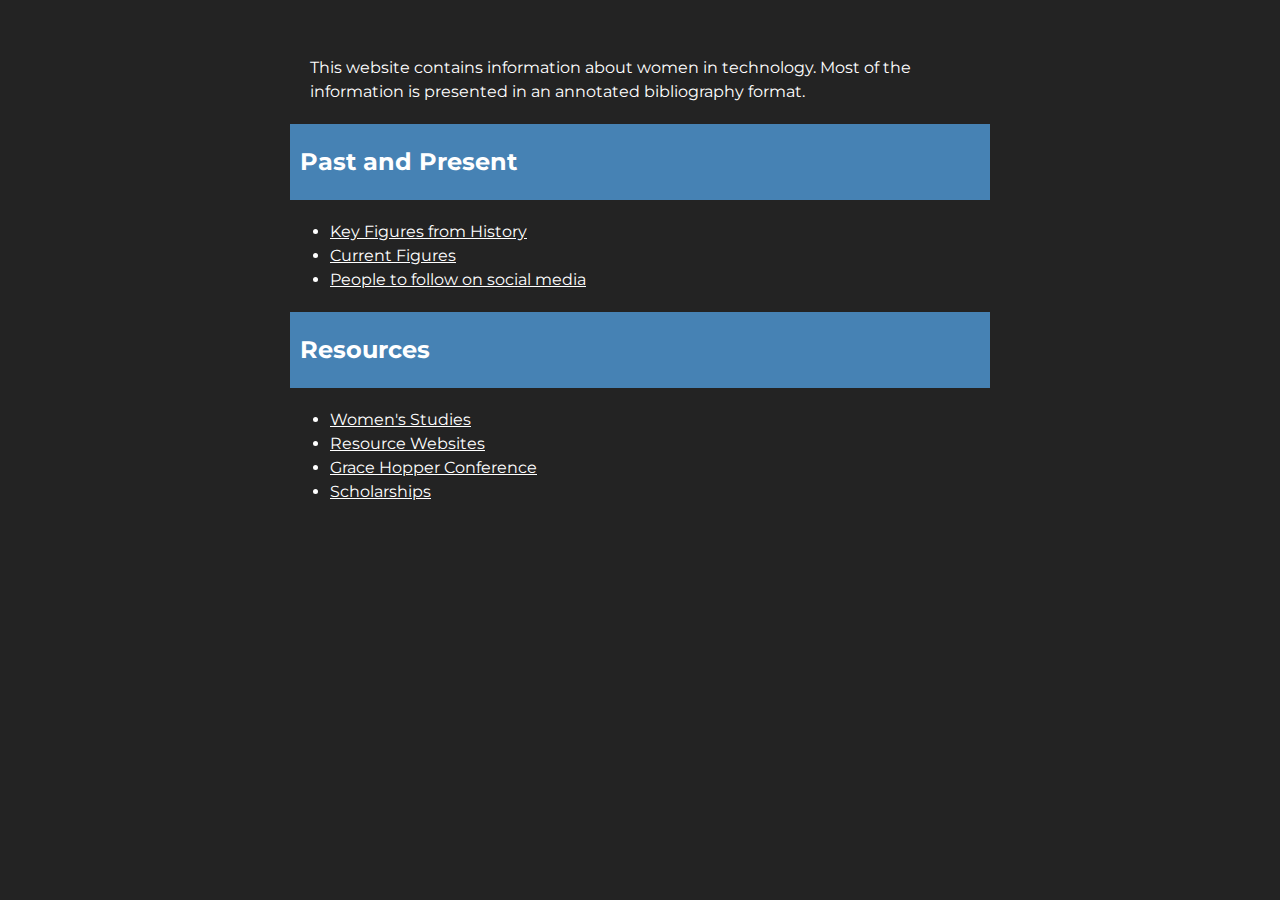
<file: index.html>
<!DOCTYPE html>
<html>
  <head>
    <!-- Page Information -->
    <meta charset="utf-8">
    <title>Tech Resources</title>
    <!-- Libraries -->
		<link href="https://fonts.googleapis.com/css?family=Montserrat" rel="stylesheet">
    <link rel="stylesheet" href="resources/stylesheet.css" media="screen" title="no title" charset="utf-8">
    <!-- Scripts -->
    <script src="https://cdnjs.cloudflare.com/ajax/libs/jquery/3.3.1/jquery.js" integrity="sha256-2Kok7MbOyxpgUVvAk/HJ2jigOSYS2auK4Pfzbm7uH60=" crossorigin="anonymous"></script>
  </head>

  <body>
    <div class="head" id="head"></div>
    <script>
      $("#head").load("resources/header.html");
    </script>
    <div id="container" class="container">
      <!-- Body -->
      <p class="annotation">
        This website contains information about women in technology.  Most of the information is presented in an annotated bibliography format.
      </p>
			<h2>Past and Present</h2>
      <ul>
  			<li><a href="page-historyFigures.html">Key Figures from History</a> <br /></li>
  			<li><a href="page-currentFigures.html">Current Figures</a> <br /></li>
  			<li><a href="page-socialMedia.html">People to follow on social media</a> <br /></li>
      </ul>
			<h2>Resources</h2>
      <ul>
        <li><a href="page-bibliography.html">Women's Studies</a> <br /></li>
  			<li><a href="page-websites.html">Resource Websites</a> <br /></li>
  			<li><a href="page-ghc.html">Grace Hopper Conference</a> <br /></li>
  			<li><a href="page-scholarships.html">Scholarships</a> <br /></li>
      </ul>
    </div>
  </body>
</html>
</file>
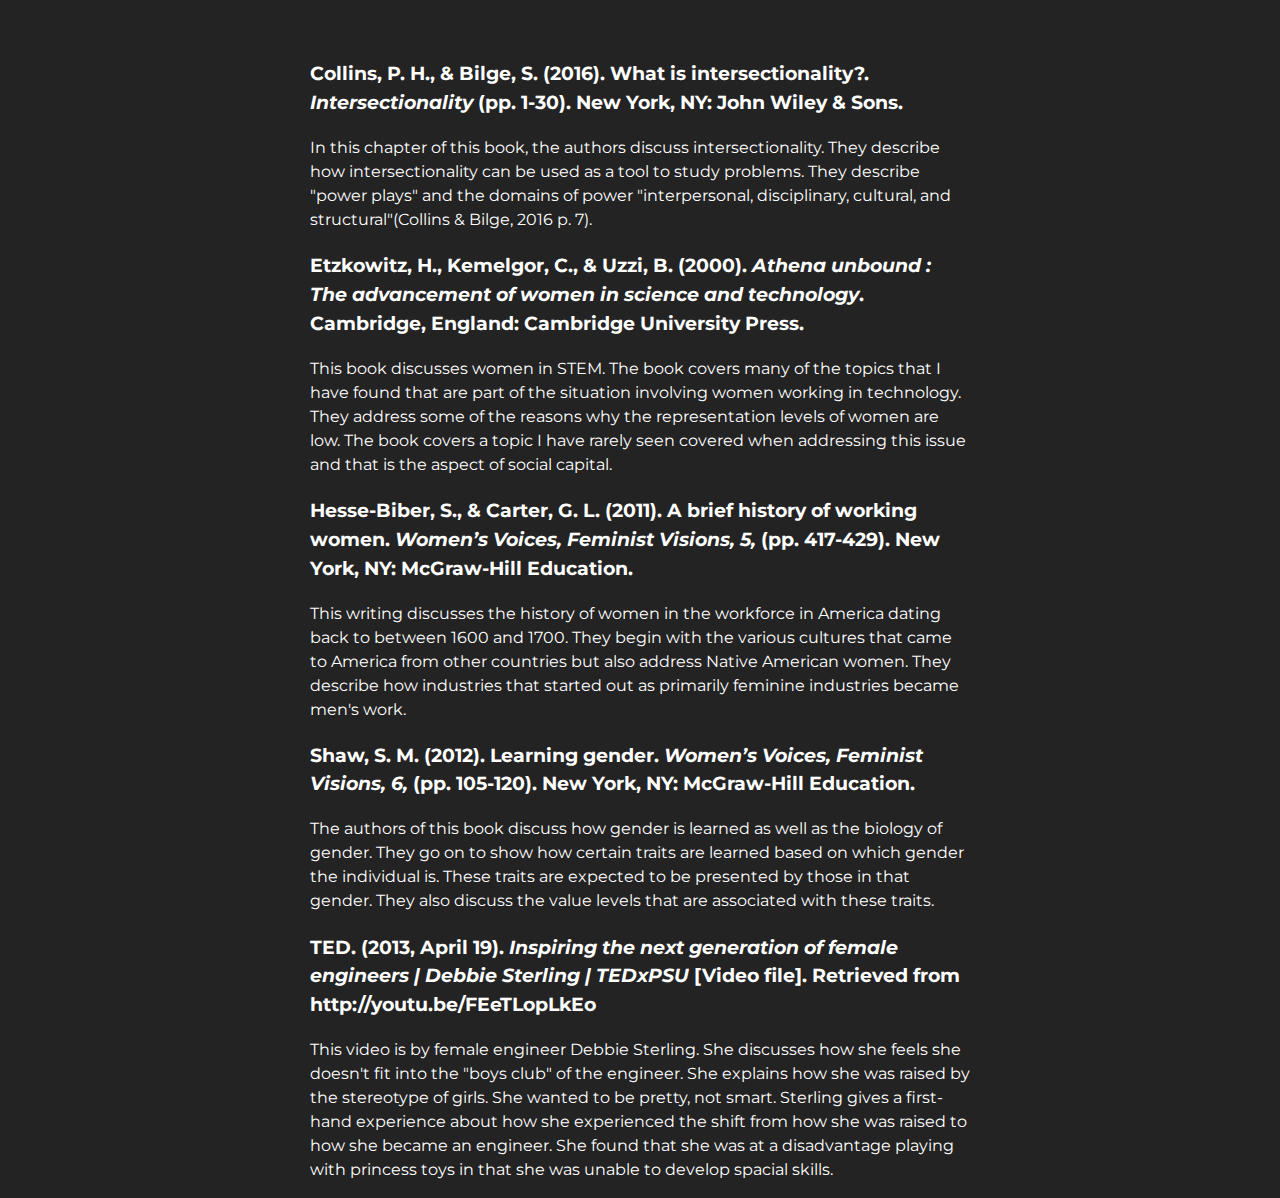
<file: page-bibliography.html>
<!DOCTYPE html>
<html>
  <head>
    <!-- Page Information -->
    <meta charset="utf-8">
    <title>Tech Resources</title>
    <!-- Libraries -->
		<link href="https://fonts.googleapis.com/css?family=Montserrat" rel="stylesheet">
    <link rel="stylesheet" href="resources/stylesheet.css" media="screen" title="no title" charset="utf-8">
    <!-- Scripts -->
    <script src="https://cdnjs.cloudflare.com/ajax/libs/jquery/3.3.1/jquery.js" integrity="sha256-2Kok7MbOyxpgUVvAk/HJ2jigOSYS2auK4Pfzbm7uH60=" crossorigin="anonymous"></script>
  </head>

  <body>
    <div id="head"></div>
    <script>
      $("#head").load("resources/header.html");
    </script>
    <div id="container" class="container">
      <!-- Body -->
      <p class="citation">
        Collins, P. H., & Bilge, S. (2016). What is intersectionality?. <em>Intersectionality</em> (pp. 1-30). New York, NY: John Wiley & Sons.
      </p>
      <p class="annotation">
				In this chapter of this book, the authors discuss intersectionality.  They describe how intersectionality can be used as a tool to study problems.  They describe "power plays" and the domains of power "interpersonal, disciplinary, cultural, and structural"(Collins & Bilge, 2016 p. 7).
			</p>
      <p class="citation">
        Etzkowitz, H., Kemelgor, C., & Uzzi, B. (2000). <em>Athena unbound : The advancement of women in science and technology</em>. Cambridge, England: Cambridge University Press.
      </p>
      <p class="annotation">
        This book discusses women in STEM.  The book covers many of the topics that I have found that are part of the situation involving women working in technology.  They address some of the reasons why the representation levels of women are low.  The book covers a topic I have rarely seen covered when addressing this issue and that is the aspect of social capital.
      </p>
      <p class="citation">
        Hesse-Biber, S., & Carter, G. L. (2011). A brief history of working women. <em>Women’s Voices, Feminist Visions, 5,</em> (pp. 417-429). New York, NY: McGraw-Hill Education.
      </p>
      <p class="annotation">
        This writing discusses the history of women in the workforce in America dating back to between 1600 and 1700.  They begin with the various cultures that came to America from other countries but also address Native American women.  They describe how industries that started out as primarily feminine industries became men's work.
      </p>
      <p class="citation">
        Shaw, S. M. (2012). Learning gender. <em>Women’s Voices, Feminist Visions, 6,</em> (pp. 105-120). New York, NY: McGraw-Hill Education.
      </p>
      <p class="annotation">
        The authors of this book discuss how gender is learned as well as the biology of gender.  They go on to show how certain traits are learned based on which gender the individual is.  These traits are expected to be presented by those in that gender.  They also discuss the value levels that are associated with these traits.
      </p>
      <p class="citation">
        TED. (2013, April 19). <em>Inspiring the next generation of female engineers | Debbie Sterling | TEDxPSU</em> [Video file]. Retrieved from http://youtu.be/FEeTLopLkEo
      </p>
      <p class="annotation">
        This video is by female engineer Debbie Sterling.  She discusses how she feels she doesn't fit into the "boys club" of the engineer.  She explains how she was raised by the stereotype of girls.  She wanted to be pretty, not smart.  Sterling gives a first-hand experience about how she experienced the shift from how she was raised to how she became an engineer.  She found that she was at a disadvantage playing with princess toys in that she was unable to develop spacial skills.
      </p>



    </div>
  </body>
</html>
</file>
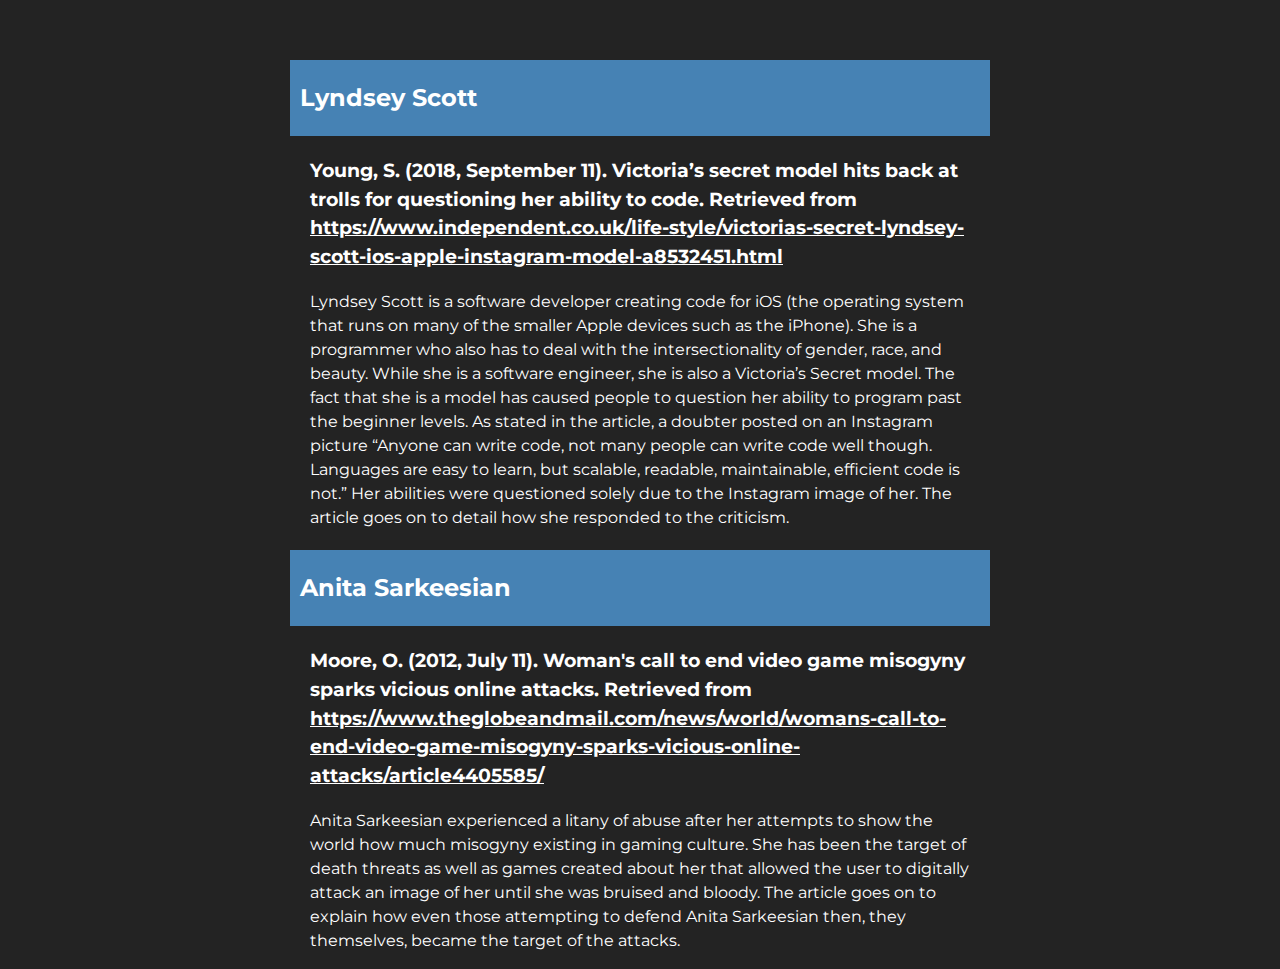
<file: page-currentFigures.html>
<!DOCTYPE html>
<html>
  <head>
    <!-- Page Information -->
    <meta charset="utf-8">
    <title>Tech Resources</title>
    <!-- Libraries -->
		<link href="https://fonts.googleapis.com/css?family=Montserrat" rel="stylesheet">
    <link rel="stylesheet" href="resources/stylesheet.css" media="screen" title="no title" charset="utf-8">
    <!-- Scripts -->
    <script src="https://cdnjs.cloudflare.com/ajax/libs/jquery/3.3.1/jquery.js" integrity="sha256-2Kok7MbOyxpgUVvAk/HJ2jigOSYS2auK4Pfzbm7uH60=" crossorigin="anonymous"></script>
  </head>

  <body>
    <div id="head"></div>
    <script>
      $("#head").load("resources/header.html");
    </script>
    <div id="container" class="container">
      <!-- Body -->
			<h2>Lyndsey Scott</h2>
				<p class="citation">
          Young, S. (2018, September 11). Victoria’s secret model hits back at trolls for questioning her ability to code. Retrieved from <a href="https://www.independent.co.uk/life-style/victorias-secret-lyndsey-scott-ios-apple-instagram-model-a8532451.html">https://www.independent.co.uk/life-style/victorias-secret-lyndsey-scott-ios-apple-instagram-model-a8532451.html</a>
				</p>
				<p class="annotation">
          Lyndsey Scott is a software developer creating code for iOS (the operating system that runs on many of the smaller Apple devices such as the iPhone).  She is a programmer who also has to deal with the intersectionality of gender, race, and beauty.  While she is a software engineer, she is also a Victoria’s Secret model.  The fact that she is a model has caused people to question her ability to program past the beginner levels.  As stated in the article, a doubter posted on an Instagram picture “Anyone can write code, not many people can write code well though. Languages are easy to learn, but scalable, readable, maintainable, efficient code is not.”  Her abilities were questioned solely due to the Instagram image of her. The article goes on to detail how she responded to the criticism.
				</p>
			<h2>Anita Sarkeesian</h2>
				<p class="citation">
          Moore, O. (2012, July 11). Woman's call to end video game misogyny sparks vicious online attacks. Retrieved from <a href="https://www.theglobeandmail.com/news/world/womans-call-to-end-video-game-misogyny-sparks-vicious-online-attacks/article4405585/">https://www.theglobeandmail.com/news/world/womans-call-to-end-video-game-misogyny-sparks-vicious-online-attacks/article4405585/</a>
				</p>
				<p class="annotation">
          Anita Sarkeesian experienced a litany of abuse after her attempts to show the world how much misogyny existing in gaming culture.  She has been the target of death threats as well as games created about her that allowed the user to digitally attack an image of her until she was bruised and bloody.  The article goes on to explain how even those attempting to defend Anita Sarkeesian then, they themselves, became the target of the attacks.
				</p>
			<!-- <h2>Michelle Simmons</h2> -->
				<!-- <p class="citation"> -->
          <!-- TO DO -->
				<!-- </p> -->
				<!-- <p class="annotation"> -->
          <!-- TO DO -->
				<!-- </p> -->
			<!-- <h2>Lucy Sanders</h2> -->
				<!-- <p class="citation"> -->
          <!-- TO DO -->
				<!-- </p> -->
				<!-- <p class="annotation"> -->
          <!-- TO DO -->
				<!-- </p> -->
    </div>
  </body>
</html>
</file>
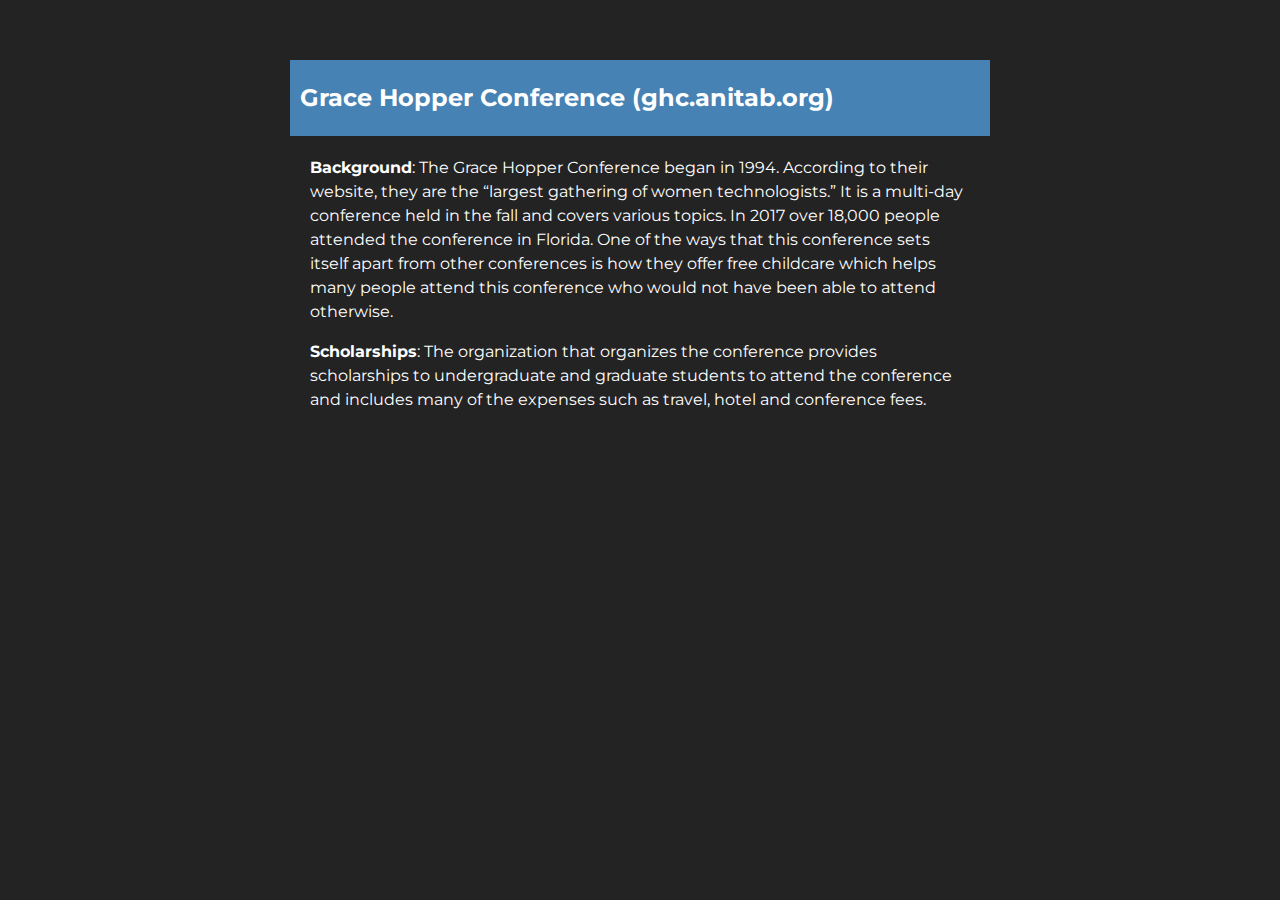
<file: page-ghc.html>
<!DOCTYPE html>
<html>
  <head>
    <!-- Page Information -->
    <meta charset="utf-8">
    <title>Tech Resources</title>
    <!-- Libraries -->
		<link href="https://fonts.googleapis.com/css?family=Montserrat" rel="stylesheet">
    <link rel="stylesheet" href="resources/stylesheet.css" media="screen" title="no title" charset="utf-8">
    <!-- Scripts -->
    <script src="https://cdnjs.cloudflare.com/ajax/libs/jquery/3.3.1/jquery.js" integrity="sha256-2Kok7MbOyxpgUVvAk/HJ2jigOSYS2auK4Pfzbm7uH60=" crossorigin="anonymous"></script>
  </head>

  <body>
    <div id="head"></div>
    <script>
      $("#head").load("resources/header.html");
    </script>
    <div id="container" class="container">
      <!-- Body -->
			<a href="https://ghc.anitab.org/" class="linkheader">Grace Hopper Conference (ghc.anitab.org)</a>
				<p class="annotation">
					<strong>Background</strong>:  The Grace Hopper Conference began in 1994.  According to their website, they are the “largest gathering of women technologists.”  It is a multi-day conference held in the fall and covers various topics.  In 2017 over 18,000 people attended the conference in Florida.  One of the ways that this conference sets itself apart from other conferences is how they offer free childcare which helps many people attend this conference who would not have been able to attend otherwise.
				</p>
				<p class="annotation">
					<strong>Scholarships</strong>: The organization that organizes the conference provides scholarships to undergraduate and graduate students to attend the conference and includes many of the expenses such as travel, hotel and conference fees.
				</p>
    </div>
  </body>
</html>
</file>
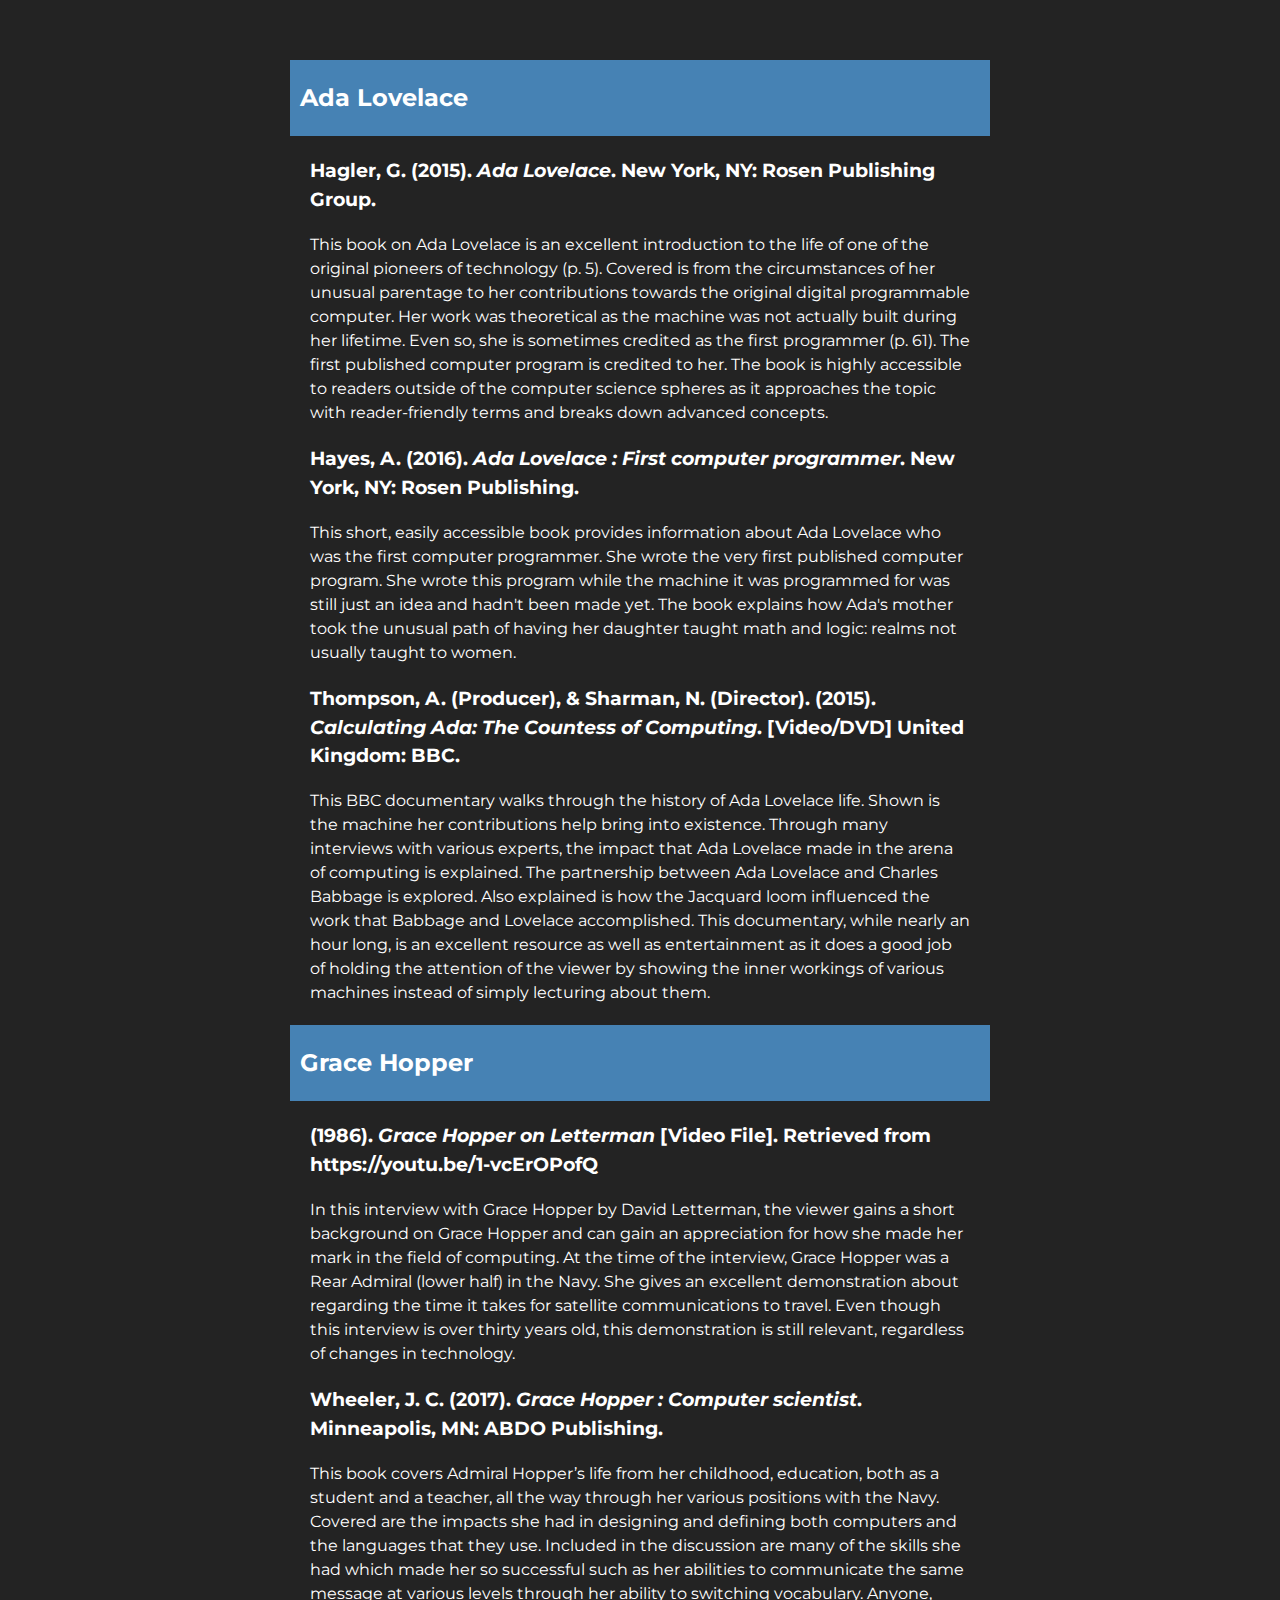
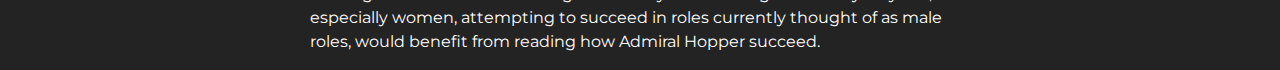
<file: page-historyFigures.html>
<!DOCTYPE html>
<html>
  <head>
    <!-- Page Information -->
    <meta charset="utf-8">
    <title>Tech Resources</title>
    <!-- Libraries -->
		<link href="https://fonts.googleapis.com/css?family=Montserrat" rel="stylesheet">
    <link rel="stylesheet" href="resources/stylesheet.css" media="screen" title="no title" charset="utf-8">
    <!-- Scripts -->
    <script src="https://cdnjs.cloudflare.com/ajax/libs/jquery/3.3.1/jquery.js" integrity="sha256-2Kok7MbOyxpgUVvAk/HJ2jigOSYS2auK4Pfzbm7uH60=" crossorigin="anonymous"></script>
  </head>

  <body>
    <div id="head"></div>
    <script>
      $("#head").load("resources/header.html");
    </script>
    <div id="container" class="container">
      <!-- Body -->
      <h2>Ada Lovelace</h2>
  			<p class="citation">
          Hagler, G. (2015). <em>Ada Lovelace</em>. New York, NY: Rosen Publishing Group.
        </p>
        <p class="annotation">
          This book on Ada Lovelace is an excellent introduction to the life of one of the original pioneers of technology (p. 5).  Covered is from the circumstances of her unusual parentage to her contributions towards the original digital programmable computer.  Her work was theoretical as the machine was not actually built during her lifetime.  Even so, she is sometimes credited as the first programmer (p. 61).  The first published computer program is credited to her.  The book is highly accessible to readers outside of the computer science spheres as it approaches the topic with reader-friendly terms and breaks down advanced concepts.
        </p>
	      <p class="citation">
	        Hayes, A. (2016). <em>Ada Lovelace : First computer programmer</em>. New York, NY: Rosen Publishing.
	      </p>
	      <p class="annotation">
	        This short, easily accessible book provides information about Ada Lovelace who was the first computer programmer.  She wrote the very first published computer program.  She wrote this program while the machine it was programmed for was still just an idea and hadn't been made yet.  The book explains how Ada's mother took the unusual path of having her daughter taught math and logic: realms not usually taught to women.
	      </p>
        <p class="citation">
          Thompson, A. (Producer), & Sharman, N. (Director). (2015). <em>Calculating Ada: The Countess of Computing</em>. [Video/DVD] United Kingdom: BBC.
        </p>
        <p class="annotation">
          This BBC documentary walks through the history of Ada Lovelace life.  Shown is the machine her contributions help bring into existence.  Through many interviews with various experts, the impact that Ada Lovelace made in the arena of computing is explained.  The partnership between Ada Lovelace and Charles Babbage is explored.  Also explained is how the Jacquard loom influenced the work that Babbage and Lovelace accomplished.  This documentary, while nearly an hour long, is an excellent resource as well as entertainment as it does a good job of holding the attention of the viewer by showing the inner workings of various machines instead of simply lecturing about them.
        </p>
      <h2>Grace Hopper</h2>
  			<p class="citation">
          (1986). <em>Grace Hopper on Letterman</em> [Video File]. Retrieved from https://youtu.be/1-vcErOPofQ
        </p>
        <p class="annotation">
          In this interview with Grace Hopper by David Letterman, the viewer gains a short background on Grace Hopper and can gain an appreciation for how she made her mark in the field of computing.  At the time of the interview, Grace Hopper was a Rear Admiral (lower half) in the Navy.  She gives an excellent demonstration about regarding the time it takes for satellite communications to travel.  Even though this interview is over thirty years old, this demonstration is still relevant, regardless of changes in technology.
        </p>
  			<p class="citation">
          Wheeler, J. C. (2017). <em>Grace Hopper : Computer scientist</em>. Minneapolis, MN: ABDO Publishing.
        </p>
        <p class="annotation">
          This book covers Admiral Hopper’s life from her childhood, education, both as a student and a teacher, all the way through her various positions with the Navy.  Covered are the impacts she had in designing and defining both computers and the languages that they use.  Included in the discussion are many of the skills she had which made her so successful such as her abilities to communicate the same message at various levels through her ability to switching vocabulary.  Anyone, especially women, attempting to succeed in roles currently thought of as male roles, would benefit from reading how Admiral Hopper succeed.

        </p>
    </div>
  </body>
</html>
</file>
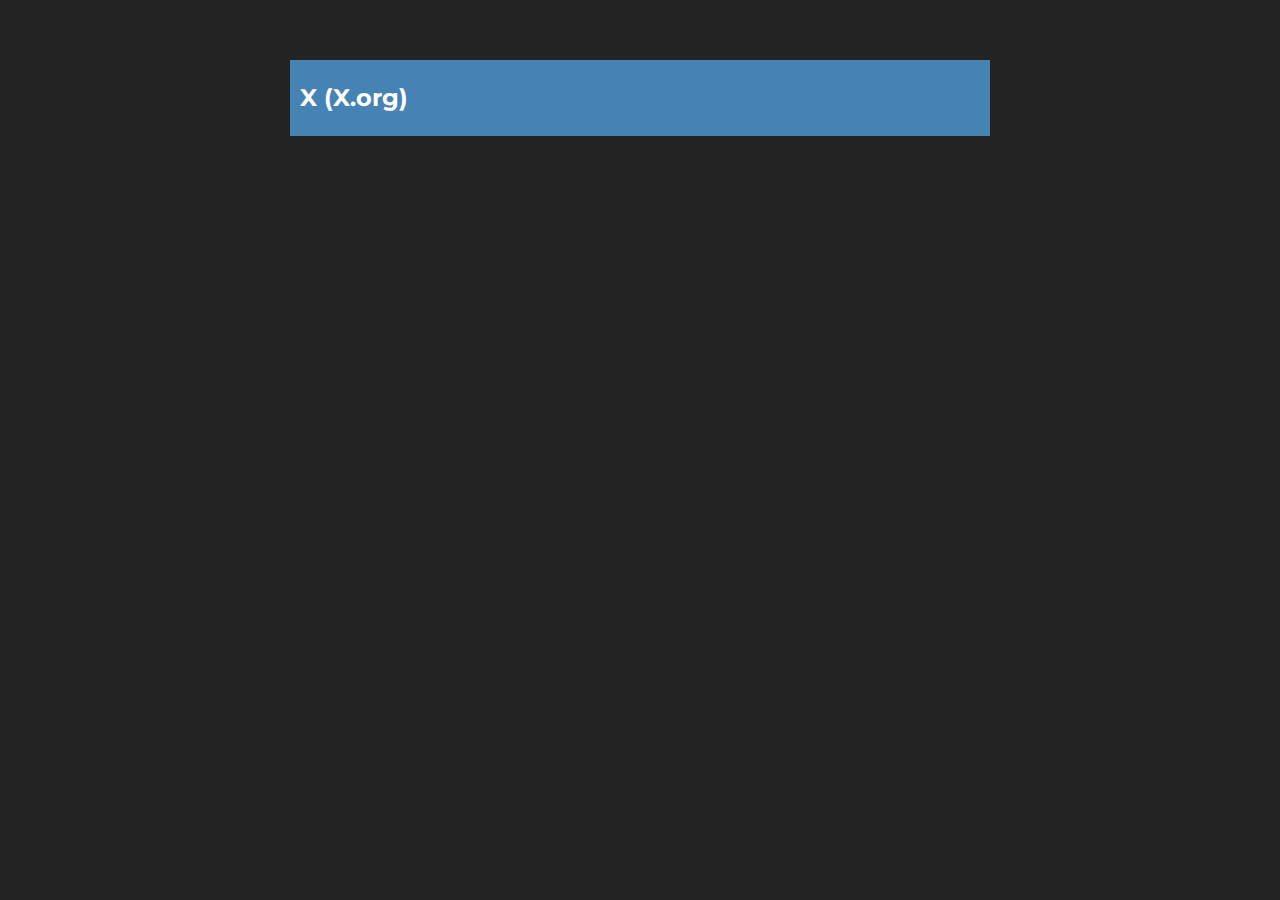
<file: page-mentoring.html>
<!DOCTYPE html>
<html>
  <head>
    <!-- Page Information -->
    <meta charset="utf-8">
    <title>Tech Resources</title>
    <!-- Libraries -->
		<link href="https://fonts.googleapis.com/css?family=Montserrat" rel="stylesheet">
    <link rel="stylesheet" href="resources/stylesheet.css" media="screen" title="no title" charset="utf-8">
    <!-- Scripts -->
    <script src="https://cdnjs.cloudflare.com/ajax/libs/jquery/3.3.1/jquery.js" integrity="sha256-2Kok7MbOyxpgUVvAk/HJ2jigOSYS2auK4Pfzbm7uH60=" crossorigin="anonymous"></script>
  </head>

  <body>
    <div id="head"></div>
    <script>
      $("#head").load("resources/header.html");
    </script>
    <div id="container" class="container">
      <!-- Body -->
			<h2><a href="">X (X.org)<a></h2>
				<p class="annotation">
          <!-- TODO -->
				</p>
    </div>
  </body>
</html>
</file>
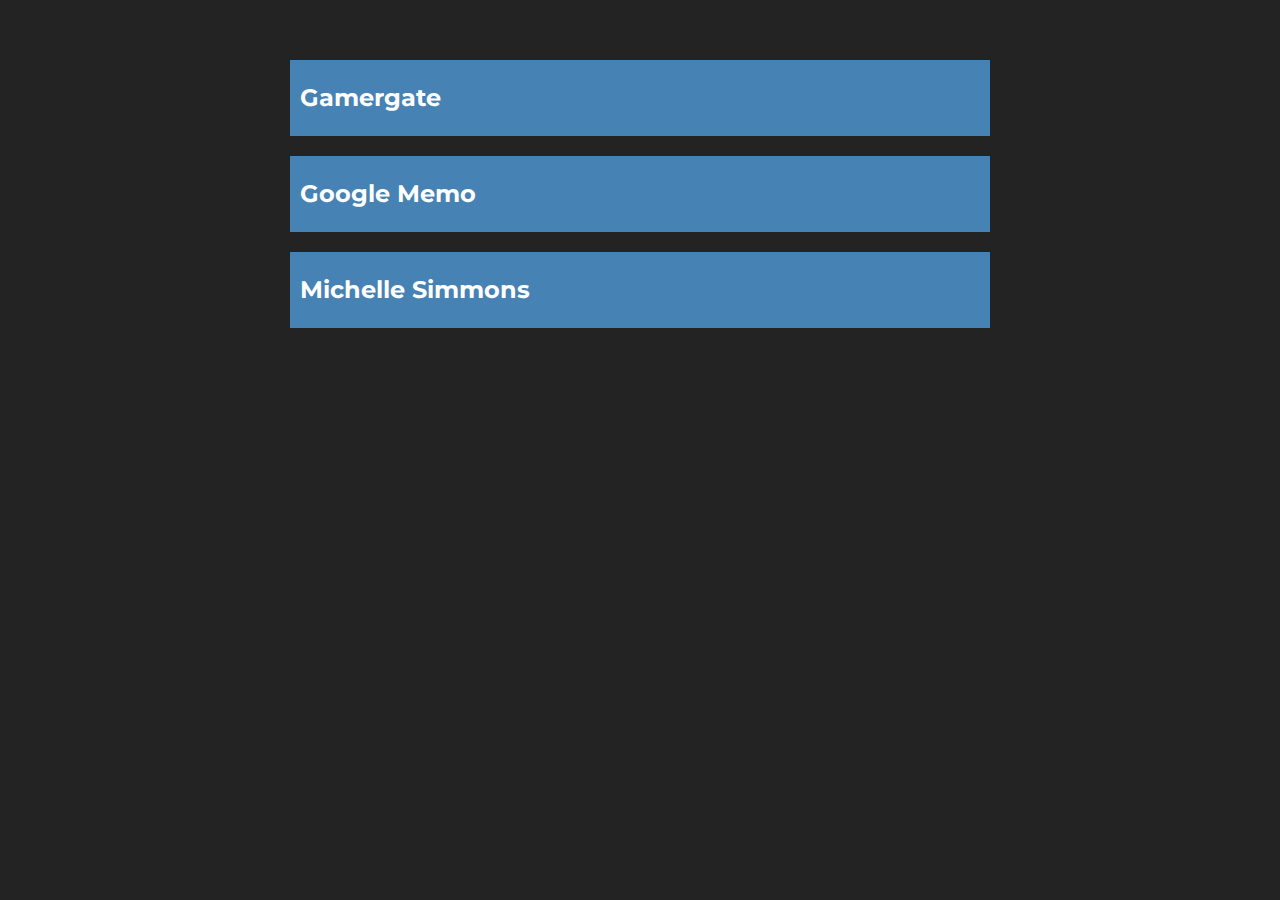
<file: page-recentIssues.html>
<!DOCTYPE html>
<html>
  <head>
    <!-- Page Information -->
    <meta charset="utf-8">
    <title>Tech Resources</title>
    <!-- Libraries -->
		<link href="https://fonts.googleapis.com/css?family=Montserrat" rel="stylesheet">
    <link rel="stylesheet" href="resources/stylesheet.css" media="screen" title="no title" charset="utf-8">
    <!-- Scripts -->
    <script src="https://cdnjs.cloudflare.com/ajax/libs/jquery/3.3.1/jquery.js" integrity="sha256-2Kok7MbOyxpgUVvAk/HJ2jigOSYS2auK4Pfzbm7uH60=" crossorigin="anonymous"></script>
  </head>

  <body>
    <div id="head"></div>
    <script>
      $("#head").load("resources/header.html");
    </script>
    <div id="container" class="container">
      <!-- Body -->
			<h2>Gamergate</h2>
				<p class="citation">
          <!-- TODO -->
				</p>
				<p class="annotation">
          <!-- TODO -->
				</p>
			<h2>Google Memo</h2>
				<p class="citation">
          <!-- TODO -->
				</p>
				<p class="annotation">
          <!-- TODO -->
				</p>
			<h2>Michelle Simmons</h2>
				<p class="citation">
          <!-- TODO -->
				</p>
				<p class="annotation">
          <!-- TODO -->
				</p>
    </div>
  </body>
</html>
</file>
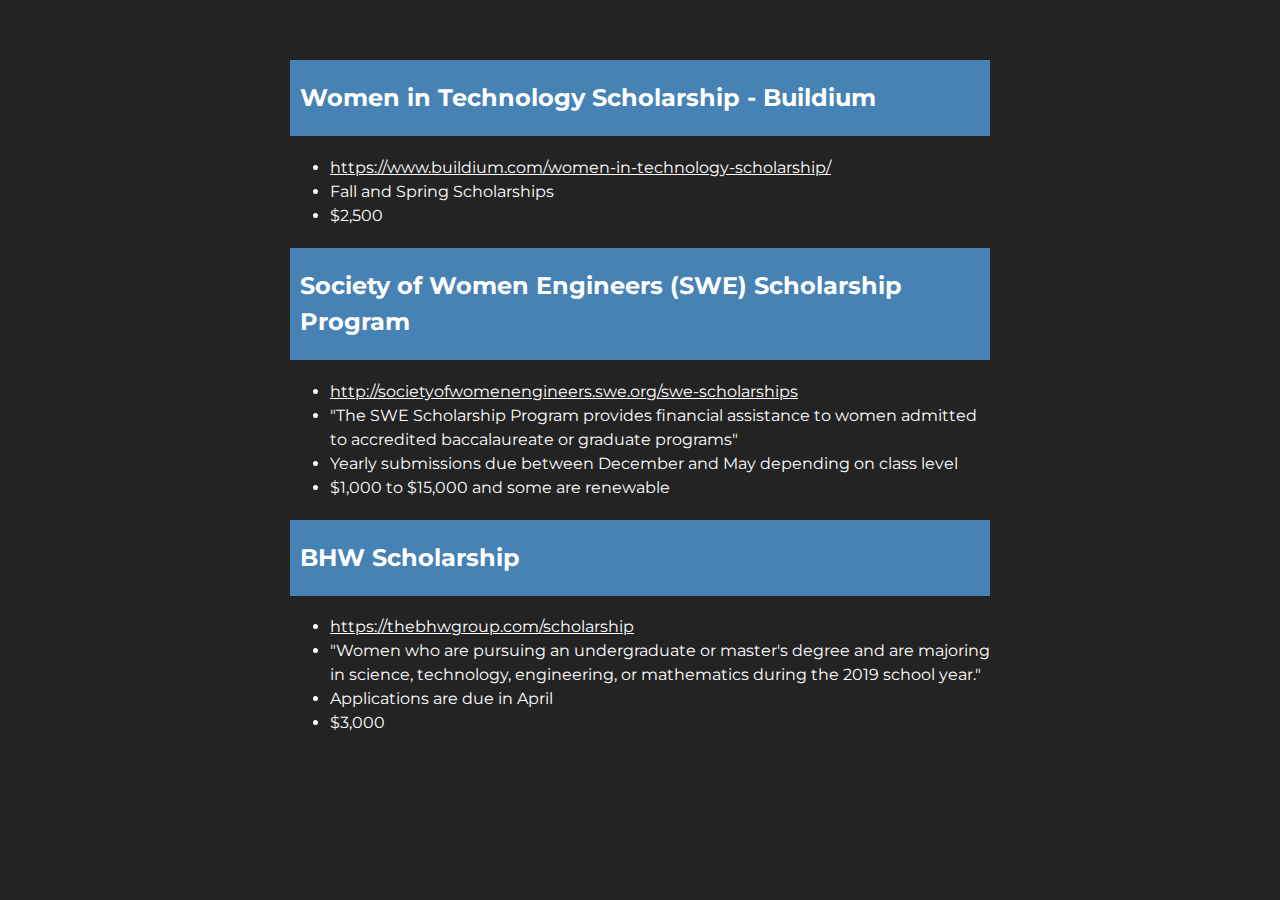
<file: page-scholarships.html>
<!DOCTYPE html>
<html>
  <head>
    <!-- Page Information -->
    <meta charset="utf-8">
    <title>Tech Resources</title>
    <!-- Libraries -->
		<link href="https://fonts.googleapis.com/css?family=Montserrat" rel="stylesheet">
    <link rel="stylesheet" href="resources/stylesheet.css" media="screen" title="no title" charset="utf-8">
    <!-- Scripts -->
    <script src="https://cdnjs.cloudflare.com/ajax/libs/jquery/3.3.1/jquery.js" integrity="sha256-2Kok7MbOyxpgUVvAk/HJ2jigOSYS2auK4Pfzbm7uH60=" crossorigin="anonymous"></script>
  </head>

  <body>
    <div id="head"></div>
    <script>
      $("#head").load("resources/header.html");
    </script>
    <div id="container" class="container">
      <!-- Body -->
			<a href="https://www.buildium.com/women-in-technology-scholarship/" class="linkheader">Women in Technology Scholarship - Buildium</a>
			<p class="annotation">
        <ul>
					<li><a href="https://www.buildium.com/women-in-technology-scholarship/">https://www.buildium.com/women-in-technology-scholarship/</a></li>
					<li>Fall and Spring Scholarships</li>
					<li>$2,500</li>
				</ul>
			</p>
			<a href="http://societyofwomenengineers.swe.org/swe-scholarships" class="linkheader">Society of Women Engineers (SWE) Scholarship Program</a>
			<p class="annotation">
        <ul>
					<li><a href="http://societyofwomenengineers.swe.org/swe-scholarships">http://societyofwomenengineers.swe.org/swe-scholarships</a></li>
					<li>"The SWE Scholarship Program provides financial assistance to women admitted to accredited baccalaureate or graduate programs"</li>
					<li>Yearly submissions due between December and May depending on class level</li>
					<li>$1,000 to $15,000 and some are renewable</li>
				</ul>
			</p>
			<a href="https://thebhwgroup.com/scholarship" class="linkheader">BHW Scholarship</a>
			<p class="annotation">
        <ul>
					<li><a href="https://thebhwgroup.com/scholarship">https://thebhwgroup.com/scholarship</a></li>
					<li>"Women who are pursuing an undergraduate or master's degree and are majoring in science, technology, engineering, or mathematics during the 2019 school year."</li>
					<li>Applications are due in April</li>
					<li>$3,000</li>
				</ul>
			</p>
    </div>
  </body>
</html>
</file>
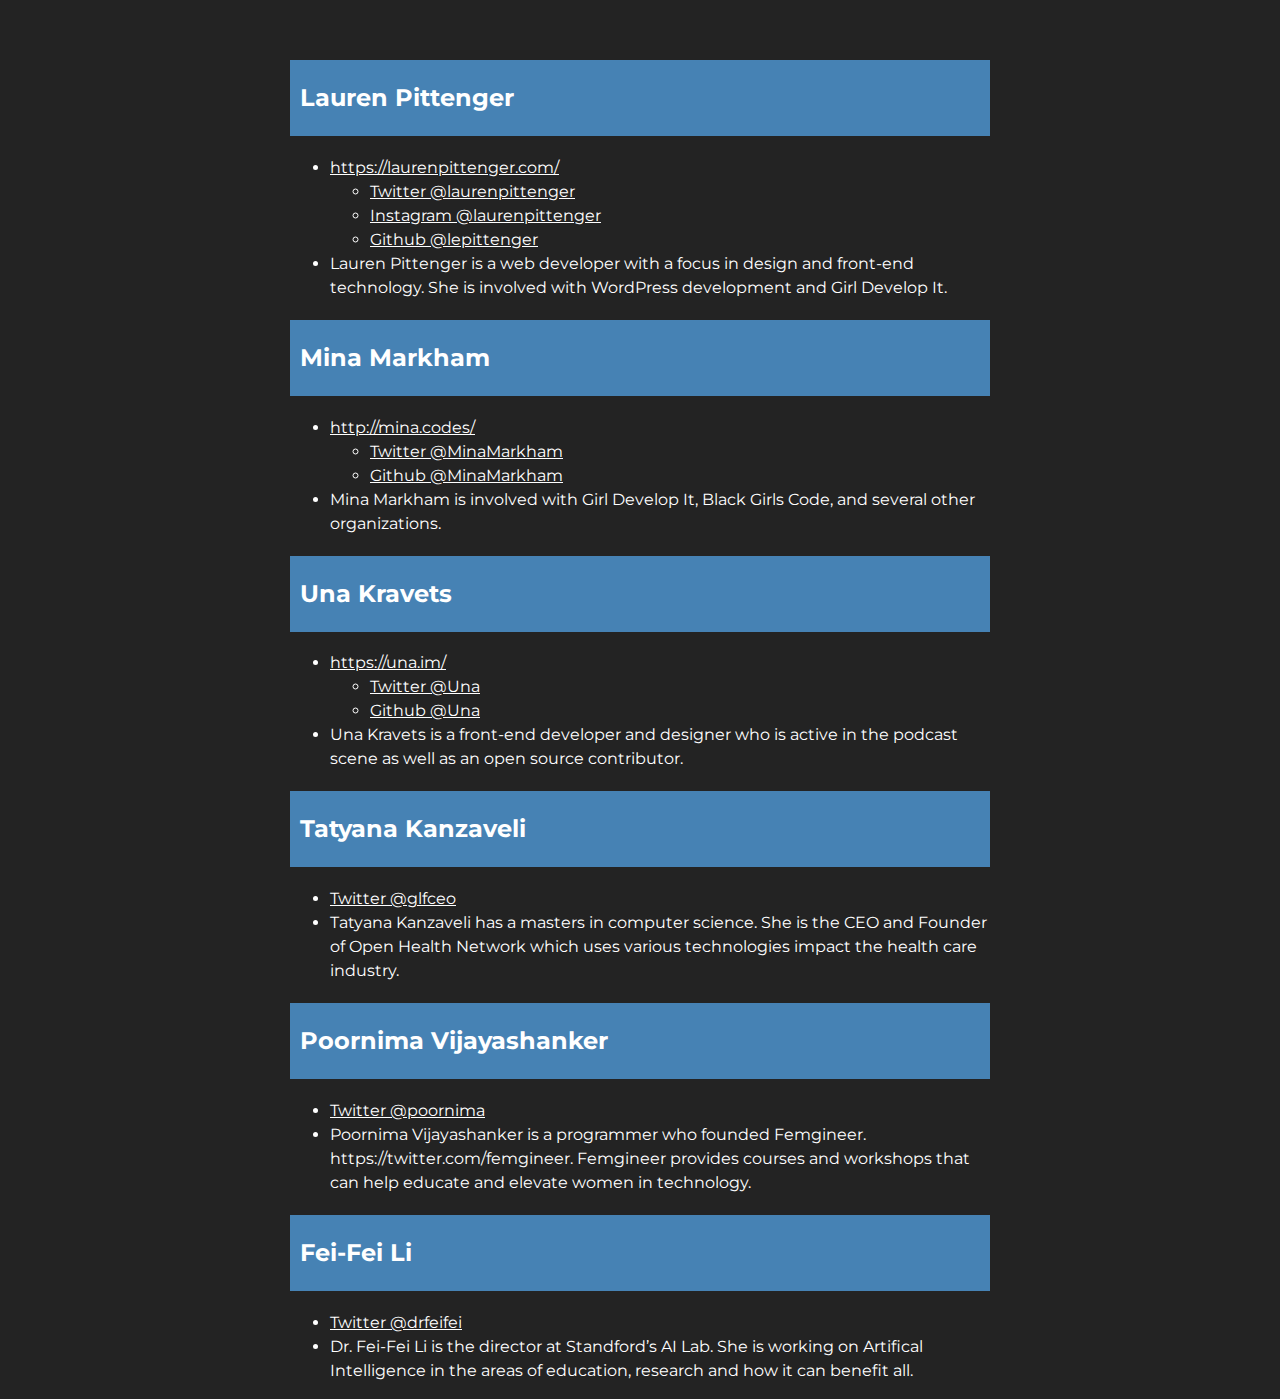
<file: page-socialMedia.html>
<!DOCTYPE html>
<html>
  <head>
    <!-- Page Information -->
    <meta charset="utf-8">
    <title>Tech Resources</title>
    <!-- Libraries -->
		<link href="https://fonts.googleapis.com/css?family=Montserrat" rel="stylesheet">
    <link rel="stylesheet" href="resources/stylesheet.css" media="screen" title="no title" charset="utf-8">
    <!-- Scripts -->
    <script src="https://cdnjs.cloudflare.com/ajax/libs/jquery/3.3.1/jquery.js" integrity="sha256-2Kok7MbOyxpgUVvAk/HJ2jigOSYS2auK4Pfzbm7uH60=" crossorigin="anonymous"></script>
  </head>

  <body>
    <div id="head"></div>
    <script>
      $("#head").load("resources/header.html");
    </script>
    <div id="container" class="container">
      <!-- Body -->
			<a href="https://laurenpittenger.com/" class="linkheader">Lauren Pittenger</a>
			<p class="annotation">
        <ul>
					<li><a href="https://laurenpittenger.com/">https://laurenpittenger.com/</a></li>
					<ul>
						<li><a href="https://twitter.com/laurenpittenger">Twitter @laurenpittenger</a></li>
						<li><a href="https://www.instagram.com/laurenpittenger/">Instagram @laurenpittenger</a></li>
						<li><a href="https://github.com/lepittenger">Github @lepittenger</a></li>
					</ul>
					<li>Lauren Pittenger is a web developer with a focus in design and front-end technology.  She is involved with WordPress development and Girl Develop It.</li>
				</ul>
			</p>
			<a href="http://mina.codes/" class="linkheader">Mina Markham</a>
			<p class="annotation">
        <ul>
					<li><a href="http://mina.codes/">http://mina.codes/</a></li>
					<ul>
						<li><a href="https://twitter.com/MinaMarkham">Twitter @MinaMarkham</a></li>
						<li><a href="https://github.com/MinaMarkham">Github @MinaMarkham</a></li>
					</ul>
					<li>Mina Markham is involved with Girl Develop It, Black Girls Code, and several other organizations.</li>
				</ul>
			</p>
			<a href="https://una.im/" class="linkheader">Una Kravets</a>
			<p class="annotation">
        <ul>
					<li><a href="https://una.im/">https://una.im/</a></li>
					<ul>
						<li><a href="https://twitter.com/Una">Twitter @Una</a></li>
						<li><a href="https://github.com/una">Github @Una</a></li>
					</ul>
					<li>Una Kravets is a front-end developer and designer who is active in the podcast scene as well as an open source contributor.</li>
				</ul>
			</p>
			<a href="https://twitter.com/glfceo" class="linkheader">Tatyana Kanzaveli</a>
			<p class="annotation">
        <ul>
					<li><a href="https://twitter.com/glfceo">Twitter @glfceo</a></li>
					<li>Tatyana Kanzaveli has a masters in computer science.  She is the CEO and Founder of Open Health Network which uses various technologies impact the health care industry.</li>
				</ul>
			</p>
			<a href="https://twitter.com/poornima" class="linkheader">Poornima Vijayashanker</a>
			<p class="annotation">
        <ul>
					<li><a href="https://twitter.com/poornima">Twitter @poornima</a></li>
					<li>Poornima Vijayashanker is a programmer who founded Femgineer.  https://twitter.com/femgineer.  Femgineer provides courses and workshops that can help educate and elevate women in technology.</li>
				</ul>
			</p>
			<a href="https://twitter.com/drfeifei" class="linkheader">Fei-Fei Li</a>
			<p class="annotation">
        <ul>
					<li><a href="https://twitter.com/drfeifei">Twitter @drfeifei</a></li>
					<li>Dr. Fei-Fei Li is the director at Standford’s AI Lab.  She is working on Artifical Intelligence in the areas of education, research and how it can benefit all.</li>
				</ul>
			</p>
    </div>
  </body>
</html>
</file>
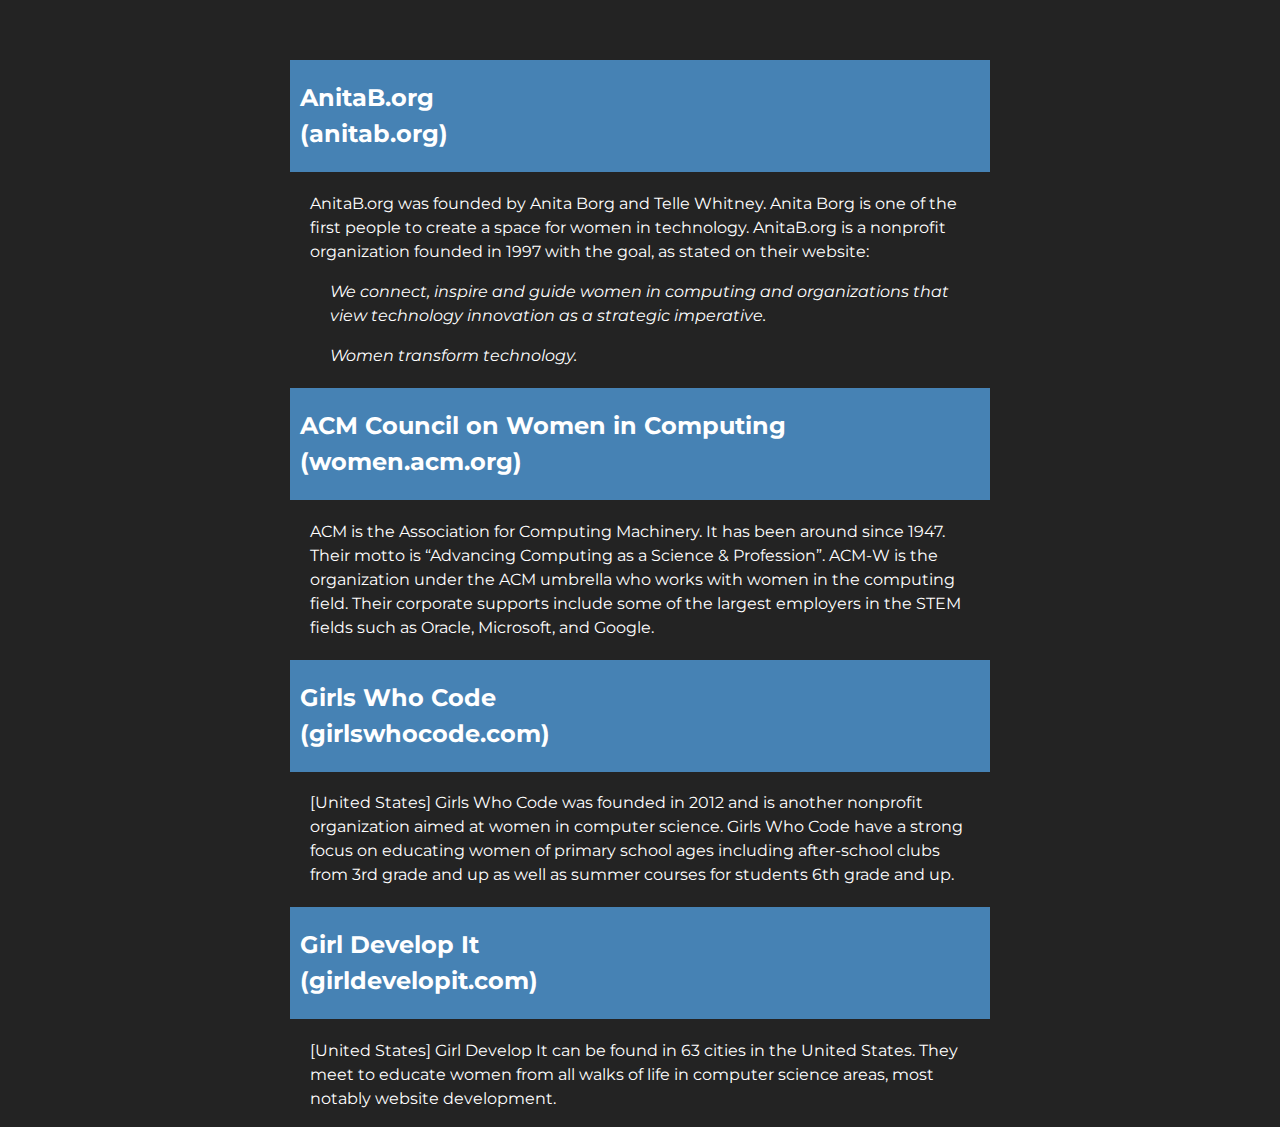
<file: page-websites.html>
<!DOCTYPE html>
<html>
  <head>
    <!-- Page Information -->
    <meta charset="utf-8">
    <title>Tech Resources</title>
    <!-- Libraries -->
		<link href="https://fonts.googleapis.com/css?family=Montserrat" rel="stylesheet">
    <link rel="stylesheet" href="resources/stylesheet.css" media="screen" title="no title" charset="utf-8">
    <!-- Scripts -->
    <script src="https://cdnjs.cloudflare.com/ajax/libs/jquery/3.3.1/jquery.js" integrity="sha256-2Kok7MbOyxpgUVvAk/HJ2jigOSYS2auK4Pfzbm7uH60=" crossorigin="anonymous"></script>
  </head>

  <body>
    <div id="head"></div>
    <script>
      $("#head").load("resources/header.html");
    </script>
    <div id="container" class="container">
      <!-- Body -->
			<a href="https://anitab.org/" class="linkheader">AnitaB.org<br />(anitab.org)</a>
				<p class="annotation">
          AnitaB.org was founded by Anita Borg and Telle Whitney.  Anita Borg is one of the first people to create a space for women in technology.  AnitaB.org is a nonprofit organization founded in 1997 with the goal, as stated on their website:
				</p>
				<p class="indent">
					<em>We connect, inspire and guide women in computing and organizations that view technology innovation as a strategic imperative.</em>
				</p>
				<p class="indent">
					<em>Women transform technology.</em>
				</p>
			<a href="https://women.acm.org/" class="linkheader">ACM Council on Women in Computing<br />(women.acm.org)</a>
				<p class="annotation">
          ACM is the Association for Computing Machinery.  It has been around since 1947.  Their motto is “Advancing Computing as a Science & Profession”.  ACM-W is the organization under the ACM umbrella who works with women in the computing field.  Their corporate supports include some of the largest employers in the STEM fields such as Oracle, Microsoft, and Google.
				</p>
			<a href="https://girlswhocode.com/" class="linkheader">Girls Who Code<br />(girlswhocode.com)</a>
				<p class="annotation">
          [United States] Girls Who Code was founded in 2012 and is another nonprofit organization aimed at women in computer science.  Girls Who Code have a strong focus on educating women of primary school ages including after-school clubs from 3rd grade and up as well as summer courses for students 6th grade and up.
				</p>
			<a href="https://www.girldevelopit.com/" class="linkheader">Girl Develop It<br />(girldevelopit.com)</a>
				<p class="annotation">
          [United States] Girl Develop It can be found in 63 cities in the United States.  They meet to educate women from all walks of life in computer science areas, most notably website development.
				</p>
    </div>
  </body>
</html>
</file>
<file: resources/stylesheet.css>
body {
  background-color: #232323;
  color: white;
  margin: 0;
  font-family: "Montserrat", "Avenir";
  line-height: 1.5;
  /* text-transform: uppercase; */
}
.head {
  line-height: 1;
}
h1 {
  text-align: center;
  background: steelblue;
  margin: 0;
  font-weight: normal;
  padding: 20px 0;
  font-size: 36px;
}
h1 a,
h2 a {
  text-decoration: none;
}
h1 a:link,
h1 a:visited,
h2 a:link,
h2 a:visited {
  color: white;
}
h1 a:hover,
h2 a:hover {
  color: black;
}
.stripe {
  background: white;
  color: black;
  height: 40px;
  text-align: center;
  font-size: 16px;
}
.btn-group {
  height: 100%;
}
.btn, button, button:focus {
  border: none;
  border-radius: 0;
  background: none;
  padding: 0 6px;
  /* text-transform: uppercase; */
  height: 100%;
  font-weight: 700;
  color: steelblue;
  letter-spacing: .7px;
  font-size: inherit;
  transition: all .3s;
  outline: none;
}
.dropdown-menu > li > a:hover,
.selected,
button:hover {
  color: white;
  background: steelblue;
}
.btn {
  min-width: 155px;
}
.arrow-down {
  display: inline-block;
  width: 0;
  height: 0;
  border-left: 5px solid transparent;
  border-right: 5px solid transparent;
  border-top: 5px solid steelblue;
  border-bottom: 4px solid transparent;
}
.dropbtn {
  font-size: 16px;
  border: none;
  cursor: pointer;
}
.dropdown {
  height: 100%;
  position: relative;
  display: inline-block;
}
.dropdown-content {
  display: none;
  position: absolute;
  background-color: #f9f9f9;
  min-width: 160px;
  box-shadow: 0 8px 16px 0 rgba(0,0,0,0.2);
}
.dropdown-content a {
  color: steelblue;
  padding: 12px 16px;
  text-decoration: none;
  display: block;
}
.dropdown-content a:hover {
  background-color: steelblue;
  color: white;
}
.dropdown:hover .dropdown-content {
  display: block;
}
.header {
  text-transform: none;
  color: steelblue;
  background: white;
}
.header .text-center {
  padding: 10px;
  text-align: center;
}
.header a {
  color: steelblue;
}
.container {
  margin: 0 auto;
  padding-top: 40px;
  max-width: 700px;
}
p {
  padding: 0 20px;
}
.container a {
  /* text-decoration: none; */
}
.container a:link,
.container a:visited {
  color: white;
}
.container a:hover {
  color: steelblue;
}
h2 {
  padding: 20px 10px;
	background-color: steelblue;
}
a.linkheader {
  display: block;
  font-size: 1.5em;
  margin-block-start: 0.83em;
  margin-block-end: 0.83em;
  margin-inline-start: 0px;
  margin-inline-end: 0px;
  font-weight: bold;

  padding: 20px 10px;
	background-color: steelblue;
  text-decoration: none;
}
a:link.linkheader,
a:visited.linkheader {
  color: white;
}
a:hover.linkheader {
  color: black;
}
.indent {
  padding-left: 40px;
}
.citation {
  font-weight: bold;
  font-size: 1.2em;
}
</file>
